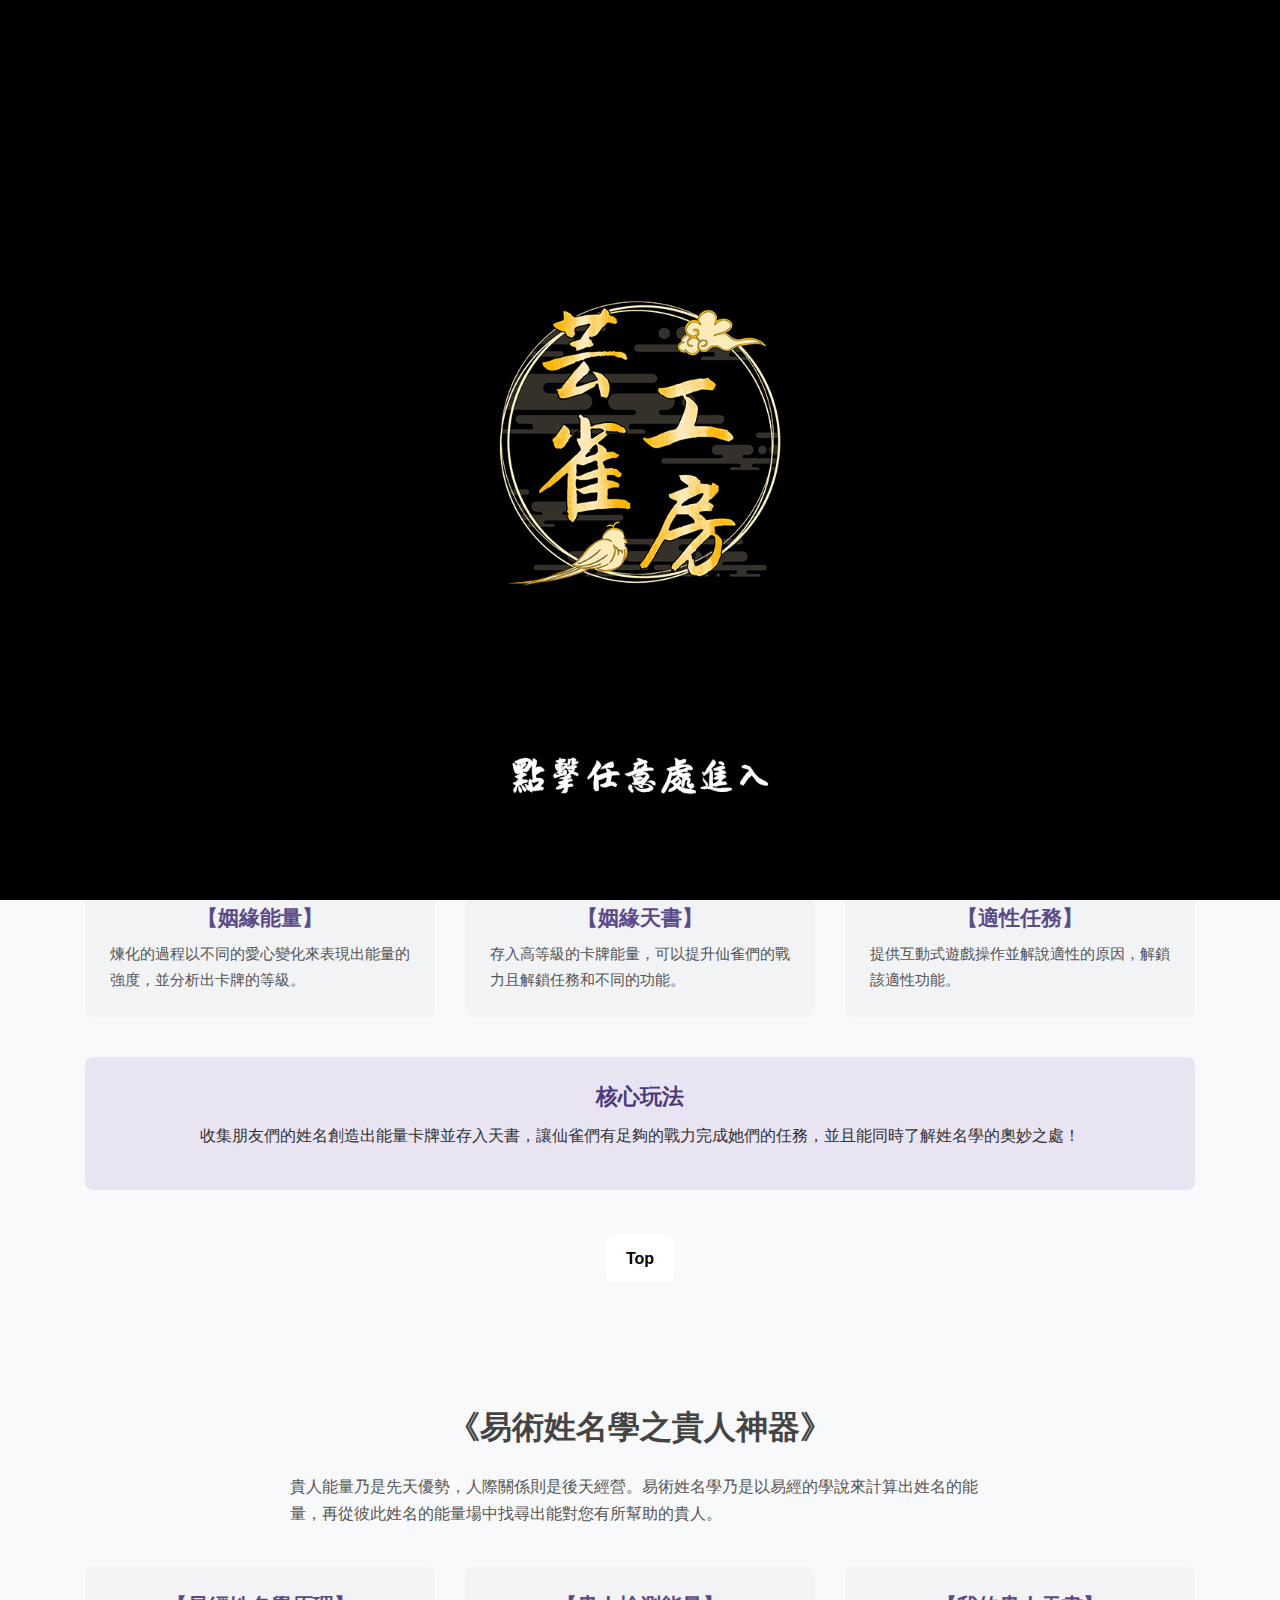
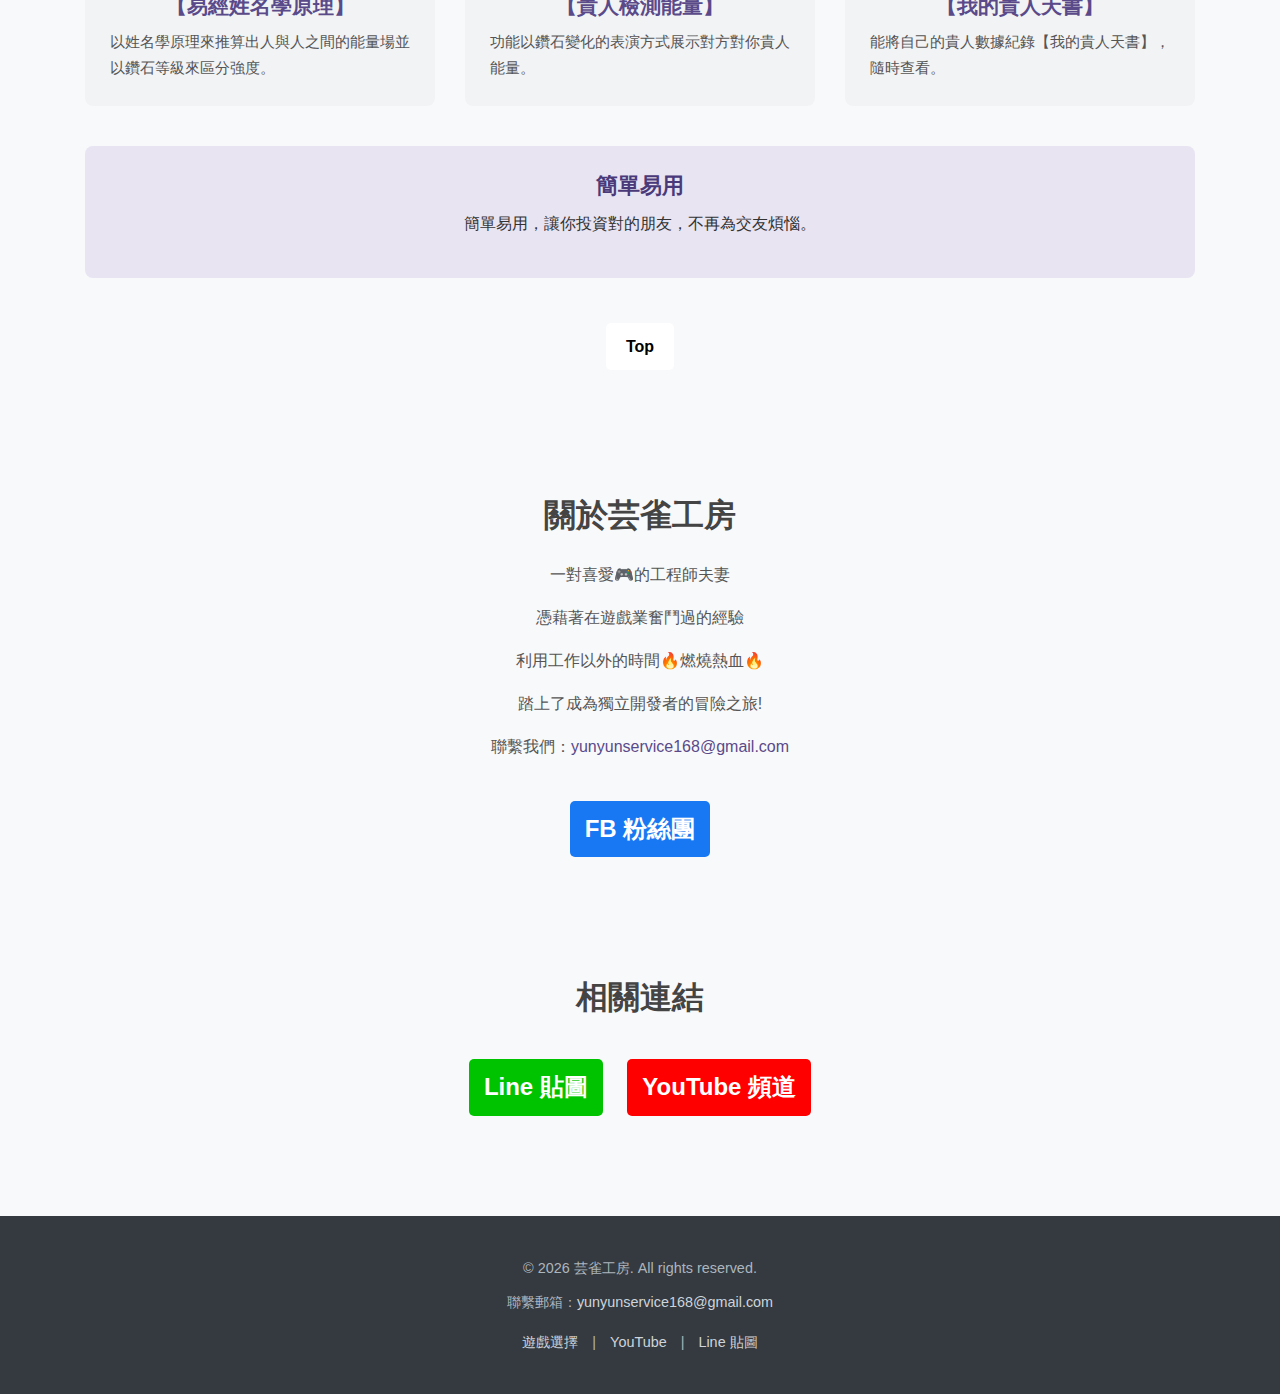
<file: YunqueGame/index.html>
<!DOCTYPE html>
<html lang="zh-Hant"> <!-- 設定語言為繁體中文 -->
<head>
    <meta charset="UTF-8"> <!-- 使用 UTF-8 編碼 -->
    <meta name="viewport" content="width=device-width, initial-scale=1.0"> <!-- 設定視口，用於響應式設計 -->
    <meta name="description" content="芸雀工房 - 探索芸雀異聞錄與易術姓名學之貴人神器等結合命理的獨特遊戲。立即了解詳情並下載！"> <!-- 網站描述，用於 SEO -->
    <meta name="keywords" content="芸雀工房, 芸雀異聞錄, 易術姓名學之貴人神器, 命理, 姓名學, 卡牌遊戲, 手機遊戲, 獨立遊戲, App Store, Google Play"> <!-- 網站關鍵字，用於 SEO -->
    <title>芸雀工房</title> <!-- 瀏覽器標籤頁顯示的標題 -->
    <link rel="stylesheet" href="style.css"> <!-- 連結外部 CSS 樣式表 -->
    <!-- 可以在這裡加入你的網站圖標 Favicon -->
    <link rel="icon" href="images/Logo.png" type="image/x-icon">
</head>
<body>

    <!-- ===== 初始全畫面 Logo (Splash Screen) ===== -->
    <div id="splash-screen">
        <!-- **重要**: 請將 src 指向你的 Logo 圖片檔案 -->
        <img src="images/logo-large.png" alt="芸雀工房 Logo">
    </div>

    <!-- ===== 主要網站內容 (初始時被 Splash Screen 覆蓋) ===== -->
    <div id="main-content">
        <header> <!-- 頁首區塊 -->
            <div class="container"> <!-- 內容容器，用於限制寬度和居中 -->
                <h1>芸雀工房</h1> <!-- 網站主標題 -->
                <nav> <!-- 導覽列 -->
                    <ul> <!-- 無序列表 -->
                        <li><a href="#game-selection">遊戲選擇</a></li> <!-- 連結到遊戲選擇區塊 -->
                        <li><a href="#yiwenlu-details">芸雀異聞錄</a></li> <!-- 連結到芸雀異聞錄說明區塊 -->
                        <li><a href="#guiren-details">貴人神器</a></li> <!-- 連結到貴人神器說明區塊 -->
                        <li><a href="#about">關於我們</a></li> <!-- 連結到關於我們區塊 -->
                        <li><a href="#links">相關連結</a></li> <!-- 連結到相關連結區塊 -->
                    </ul>
                </nav>
            </div>
        </header>

        <main> <!-- 主要內容區 -->
            <!-- ===== 遊戲選擇區塊 ===== -->
            <section id="game-selection" class="game-selection-section section-padding">
                <div class="container">
                    <h2>選擇您的冒險</h2> <!-- 區塊標題 -->
                    <div class="game-options"> <!-- 包含所有遊戲選項的容器 -->
                        <!-- 遊戲選項 1: 芸雀異聞錄 -->
                        <div class="game-optionImg0">
                            <h3>芸雀異聞錄</h3> <!-- 遊戲名稱 -->
                            <!-- 跳轉到詳細說明的連結 -->
                            <a href="#yiwenlu-details" class="details-link button">查看詳情</a>
                            <div class="download-buttons"> <!-- 下載按鈕容器 -->
                                <!-- App Store 下載連結 -->
                                <a href="https://apps.apple.com/tw/app/%E8%8A%B8%E9%9B%80%E7%95%B0%E8%81%9E%E9%8C%84/id6605929369" target="_blank" class="cta-button app-store">
                                    <!-- **重要**: 請將 src 指向你的 App Store 按鈕圖片 -->
                                    <img src="images/app-store-badge.png" alt="Download on the App Store">
                                </a>
                                <!-- Google Play 下載連結 -->
                                <a href="https://play.google.com/store/apps/details?id=air.tw.com.yunquegame.nameenergygame" target="_blank" class="cta-button google-play">
                                     <!-- **重要**: 請將 src 指向你的 Google Play 按鈕圖片 -->
                                     <img src="images/google-play-badge.png" alt="Get it on Google Play">
                                </a>
                            </div>
                        </div>

                        <!-- 遊戲選項 2: 易術姓名學之貴人神器 -->
                        <div class="game-optionImg1">
                            <h3>易術姓名學之貴人神器</h3> <!-- 遊戲名稱 -->
                             <!-- 跳轉到詳細說明的連結 -->
                            <a href="#guiren-details" class="details-link button">查看詳情</a>
                            <div class="download-buttons"> <!-- 下載按鈕容器 -->
                                <!-- Google Play 下載連結 (此遊戲目前只有 Google Play) -->
                                <a href="https://play.google.com/store/apps/details?id=air.tw.com.maxddd23.luckynameenergy" target="_blank" class="cta-button google-play">
                                    <!-- **重要**: 請將 src 指向你的 Google Play 按鈕圖片 -->
                                    <img src="images/google-play-badge.png" alt="Get it on Google Play">
                                </a>
                                <!-- 若未來有 App Store 版本，可以取消註解下方區塊 -->
                                <!--
                                <a href="#" target="_blank" class="cta-button app-store disabled">
                                    <img src="images/app-store-badge.png" alt="Download on the App Store (敬請期待)">
                                </a>
                                -->
                            </div>
                        </div>
                    </div> <!-- .game-options 結束 -->
                </div> <!-- .container 結束 -->
            </section> <!-- #game-selection 結束 -->

            <!-- ===== 芸雀異聞錄 詳細說明區塊 ===== -->
            <section id="yiwenlu-details" class="features-section section-padding alt-bg">
                <div class="container">
                    <h2>《芸雀異聞錄》</h2> <!-- 區塊標題 -->
                    <p class="section-intro" >現實與虛擬相結合的遊戲，利用姓名所產生的能量轉化為卡牌力量，一起來幫助仙雀們達成任務吧!</p> <!-- 引言 -->
                    <div class="features-grid"> <!-- 特色列表網格 -->
                        <!-- 特色項目 1 -->
                        <div class="feature-item">
                            <!-- 可在此處加入代表此特色的小圖示或截圖 -->
                            <!-- <img src="images/yiwenlu-feature1.png" alt="姓名煉化圖示"> -->
                            <h3>【好友姓名煉化】</h3>
                            <p>將好友們的姓名煉化出含有等級的卡牌能量，存入天書後可以同步提升仙雀們的戰力，一款與現實世界關聯度高的遊戲。</p>
                        </div>
                        <!-- 特色項目 2 -->
                        <div class="feature-item">
                            <h3>【貴人能量】</h3>
                            <p>煉化的過程以不同的鑽石變化來表現出能量的強度，並分析出卡牌的等級。</p>
                        </div>
                        <!-- 特色項目 3 -->
                        <div class="feature-item">
                            <h3>【貴人天書】</h3>
                            <p>存入高等級的卡牌能量，可以提升仙雀們的戰力且解鎖任務和不同的功能。</p>
                        </div>
                        <!-- 特色項目 4 -->
                        <div class="feature-item">
                            <h3>【姻緣能量】</h3>
                            <p>煉化的過程以不同的愛心變化來表現出能量的強度，並分析出卡牌的等級。</p>
                        </div>
                         <!-- 特色項目 5 -->
                        <div class="feature-item">
                            <h3>【姻緣天書】</h3>
                            <p>存入高等級的卡牌能量，可以提升仙雀們的戰力且解鎖任務和不同的功能。</p>
                        </div>
                         <!-- 特色項目 6 -->
                        <div class="feature-item">
                            <h3>【適性任務】</h3>
                            <p>提供互動式遊戲操作並解說適性的原因，解鎖該適性功能。</p>
                        </div>
                    </div> <!-- .features-grid 結束 -->
                    <div class="core-gameplay"> <!-- 核心玩法說明區塊 -->
                        <h3>核心玩法</h3>
                        <p>收集朋友們的姓名創造出能量卡牌並存入天書，讓仙雀們有足夠的戰力完成她們的任務，並且能同時了解姓名學的奧妙之處！</p>
                    </div>
                    <div class="download-buttons">
						<a href="#game-selection" class="back-to-selection button">Top</a>
					</div>
                </div> <!-- .container 結束 -->
            </section> <!-- #yiwenlu-details 結束 -->

            <!-- ===== 易術姓名學之貴人神器 詳細說明區塊 ===== -->
            <section id="guiren-details" class="features-section section-padding alt-bg"> <!-- alt-bg 用於區分背景色 -->
                 <div class="container">
                    <h2>《易術姓名學之貴人神器》</h2> <!-- 區塊標題 -->
                    <p class="section-intro">貴人能量乃是先天優勢，人際關係則是後天經營。易術姓名學乃是以易經的學說來計算出姓名的能量，再從彼此姓名的能量場中找尋出能對您有所幫助的貴人。</p> <!-- 引言 -->
                    <div class="features-grid"> <!-- 特色列表網格 -->
                        <!-- 特色項目 1 -->
                        <div class="feature-item">
                             <!-- 可在此處加入代表此特色的小圖示或截圖 -->
                             <!-- <img src="images/guiren-feature1.png" alt="能量場圖示"> -->
                            <h3>【易經姓名學原理】</h3>
                            <p>以姓名學原理來推算出人與人之間的能量場並以鑽石等級來區分強度。</p>
                        </div>
                         <!-- 特色項目 2 -->
                        <div class="feature-item">
                            <h3>【貴人檢測能量】</h3>
                            <p>功能以鑽石變化的表演方式展示對方對你貴人能量。</p>
                        </div>
                         <!-- 特色項目 3 -->
                        <div class="feature-item">
                            <h3>【我的貴人天書】</h3>
                            <p>能將自己的貴人數據紀錄【我的貴人天書】，隨時查看。</p>
                        </div>
                    </div> <!-- .features-grid 結束 -->
					 <div class="core-gameplay"> <!-- 核心玩法說明區塊 -->
                        <h3>簡單易用</h3>
                        <p>簡單易用，讓你投資對的朋友，不再為交友煩惱。</p>
                    </div>
                     <!-- 返回遊戲選擇區的按鈕 (可選) -->
					<div class="download-buttons">
						<a href="#game-selection" class="back-to-selection button">Top</a>
					</div>
                 </div> <!-- .container 結束 -->
            </section> <!-- #guiren-details 結束 -->

            <!-- ===== 關於我們區塊 ===== -->
            <section id="about" class="about-section section-padding">
                <div class="container">
                    <h2>關於芸雀工房</h2> <!-- 區塊標題 -->
                    <p>一對喜愛🎮的工程師夫妻</p> <!-- 簡介 -->
					<p>憑藉著在遊戲業奮鬥過的經驗</p> <!-- 簡介 -->
					<p>利用工作以外的時間🔥燃燒熱血🔥</p> <!-- 簡介 -->
					<p>踏上了成為獨立開發者的冒險之旅!</p> <!-- 簡介 -->
                    <!--<p>我們是一對熱愛遊戲與命理文化的夫妻獨立開發者，致力於創造獨特且有趣的遊戲體驗。</p>  簡介 -->
                    <p>聯繫我們：<a href="mailto:yunyunservice168@gmail.com">yunyunservice168@gmail.com</a></p> <!-- 電子郵件連結 -->
                    <div class="social-links"> <!-- 社群連結容器 -->
                        <a href="https://www.facebook.com/people/%E8%8A%B8%E9%9B%80%E5%B7%A5%E6%88%BF/61560479685553/" target="_blank" class="social-link facebook">
                            <!-- 可選: 放入 FB 粉絲團 圖標 -->
                            <!-- <img src="images/FB-icon.png" alt="FB 粉絲團"> -->
                           FB 粉絲團
                        </a>
                    </div>
                </div> <!-- .container 結束 -->
            </section> <!-- #about 結束 -->

            <!-- ===== 相關連結區塊 ===== -->
            <section id="links" class="links-section section-padding alt-bg">
                <div class="container">
                    <h2>相關連結</h2> <!-- 區塊標題 -->
					<div class="social-links"> <!-- 社群連結容器 -->
						<a href="https://store.line.me/stickershop/author/4773774/zh-Hant" target="_blank" class="social-link line">
							<!-- 可選: 放入 Line 圖標 -->
							<!-- <img src="images/line-icon.png" alt="Line"> -->
							Line 貼圖
						</a>
						
						<a href="https://www.youtube.com/@fortune-teller888" target="_blank" class="social-link youtube">
							<!-- 可選: 放入 YouTube 圖標 -->
							<!-- <img src="images/youtube-icon.png" alt="YouTube"> -->
							YouTube 頻道
						</a>
					</div>
                </div> <!-- .container 結束 -->
            </section> <!-- #links 結束 -->

        </main> <!-- main 結束 -->

        <footer> <!-- 頁尾區塊 -->
            <div class="container">
                <!-- 版權宣告，年份會由 JavaScript 動態填入 -->
                <p>&copy; <span id="current-year"></span> 芸雀工房. All rights reserved.</p>
                <p>聯繫郵箱：<a href="mailto:yunyunservice168@gmail.com">yunyunservice168@gmail.com</a></p>
                 <div class="footer-links"> <!-- 頁尾連結 -->
                   <a href="#game-selection">遊戲選擇</a> | <!-- 內部連結 -->
                   <a href="https://www.youtube.com/@fortune-teller888" target="_blank">YouTube</a> | <!-- 外部連結 -->
                   <a href="https://store.line.me/stickershop/author/4773774/zh-Hant" target="_blank">Line 貼圖</a> <!-- 外部連結 -->
                </div>
            </div>
        </footer> <!-- footer 結束 -->

    </div> <!-- #main-content 結束 -->

    <!-- ===== JavaScript 檔案連結 ===== -->
    <!-- 將 JavaScript 放在 body 結尾前，確保 HTML 元素都載入後才執行 -->
    <script src="script.js"></script>
</body>
</html>
</file>
<file: YunqueGame/style.css>
/* ===== 基本重設與全域樣式 ===== */
* { /* 選取所有元素 */
    margin: 0; /* 清除預設外邊距 */
    padding: 0; /* 清除預設內邊距 */
    box-sizing: border-box; /* 盒模型計算方式: 包含 padding 和 border */
}

html {
    scroll-behavior: smooth; /* 啟用頁面內錨點連結的平滑滾動效果 */
    font-size: 16px; /* 設定根元素的基準字體大小 */
}

body {
    font-family: 'Helvetica Neue', Arial, 'Microsoft JhengHei', '微軟正黑體', sans-serif; /* 設定預設字體，優先使用系統常見字體 */
    line-height: 1.7; /* 設定行高，增加易讀性 */
    color: #333; /* 設定預設文字顏色 (深灰色) */
    background-color: #f8f9fa; /* 設定頁面背景色 (非常淺的灰色) */
    overflow: hidden; /* 初始隱藏滾動條，防止 splash screen 出現時能滾動下方內容 */
	/* 1. 指定你的背景圖片路徑 */
	background-image: url('images/BG.png'); /* 將 'your-image.jpg' 換成你的圖片路徑 */

	/* 2. 背景圖片不重複 
	background-repeat: no-repeat;*/

	/* 3. 關鍵：讓背景圖片縮放以完全覆蓋背景區域 */
	/*    圖片會等比例縮放，直到寬度和高度都至少等於容器大小 */
	/*    超出容器的部分會被裁掉 
	background-size: cover;*/

	/* 4. (可選) 將背景圖片固定在視窗中，不隨頁面內容滾動 */
	/*    如果希望背景跟著內容滾動，可以移除此行或設為 scroll */
	background-attachment: fixed;

	/* 5. (可選但推薦) 將圖片置中顯示 */
	/*    這樣縮放和裁切時，會以圖片中心為基準 */
	background-position: center center;
}

.container {
    width: 90%; /* 容器寬度為父元素的 90% */
    max-width: 1140px; /* 容器最大寬度 */
    margin-left: auto; /* 自動左邊距 */
    margin-right: auto; /* 自動右邊距，實現水平置中 */
    padding-left: 15px; /* 容器左右內邊距 */
    padding-right: 15px;
}

img {
    max-width: 100%; /* 確保圖片不會超出其容器 */
    height: auto; /* 維持圖片的原始寬高比 */
    display: block; /* 避免圖片下方出現不明空隙 */
}

a { /* 設定連結樣式 */
    color: #5a4a8a; /* 連結顏色 (紫色系) */
    text-decoration: none; /* 移除連結底線 */
    transition: color 0.3s ease; /* 顏色變化時的平滑過渡效果 */
}

a:hover { /* 滑鼠懸停在連結上時的樣式 */
    color: #3c305d; /* 懸停時顏色加深 */
    text-decoration: none; /* 保持無底線 */
}

h1, h2, h3 { /* 設定標題樣式 */
    line-height: 1.3; /* 標題行高 */
    color: #444; /* 標題顏色 */
    margin-bottom: 0.75em; /* 標題下方外邊距 */
}

h1 { font-size: 2.5rem; } /* 主標題字體大小 */
h2 { font-size: 2rem; text-align: center;} /* 區塊標題字體大小、置中 */
h3 { font-size: 1.5rem; color: #5a4a8a; text-align: center;} /* 次級標題字體大小、顏色 */

p { /* 設定段落樣式 */
    margin-bottom: 1rem; /* 段落下外邊距 */
    color: #555; /* 段落文字顏色 (稍淺的灰色) */
	/*text-align: center;  文字置中 */
}

.section-padding { /* 通用區塊上下內邊距 */
    padding-top: 60px;
    padding-bottom: 60px;
}

.alt-bg { /* 交替區塊背景色 */
    /*background-color: #ffffff;  白色背景 */
}

/* ===== 初始全畫面 Logo (Splash Screen) ===== */
#splash-screen {
    position: fixed; /* 固定定位，相對於瀏覽器視窗 */
    top: 0;
    left: 0;
    width: 100vw; /* 寬度等於視窗寬度 */
    height: 100vh; /* 高度等於視窗高度 */
    background-color: #000000; /* 背景色 (黑色) */
    display: flex; /* 使用 Flexbox 佈局 */
    flex-direction: column; /* 子元素垂直排列 */
    justify-content: center; /* 垂直居中 */
    align-items: center; /* 水平居中 */
    z-index: 9999; /* 設定堆疊順序，確保在最上層 */
    cursor: pointer; /* 滑鼠樣式改為手指，提示可點擊 */
    opacity: 1; /* 初始完全不透明 */
    visibility: visible; /* 初始可見 */
    transition: opacity 0.8s ease-out, visibility 0s linear 0.8s; /* 設定淡出動畫效果 (透明度變化 0.8 秒，可見性在 0.8 秒後立即改變) */
}

#splash-screen img {
    max-width: 100%; /* Logo 最大寬度限制 */
    max-height: 100vh; /* Logo 最大高度限制 */
    object-fit: contain; /* 確保 Logo 完整顯示且不變形 */
}

/* 用於隱藏 Splash Screen 的 CSS Class */
#splash-screen.hidden {
    opacity: 0; /* 完全透明 */
    visibility: hidden; /* 隱藏 */
    pointer-events: none; /* 隱藏後不再攔截滑鼠事件 */
    transition: opacity 0.8s ease-out, visibility 0s linear 0.8s; /* 淡出動畫 */
}

/* ===== 主要網站內容容器 ===== */
#main-content {
   /* 不需要特別樣式，主要用於包裹 Splash Screen 以外的內容 */
}

/* ===== 頁首 Header ===== */
header {
    background-color: #fff; /* 頁首背景色 (白色) */
    padding: 10px 0; /* 頁首上下內邊距 */
    border-bottom: 1px solid #e9ecef; /* 頁首下方邊框 */
    position: sticky; /* 黏性定位，滾動時會固定在頂部 */
    top: 0; /* 固定在頂部 */
    z-index: 1000; /* 設定堆疊順序，確保在內容之上 */
    box-shadow: 0 2px 4px rgba(0,0,0,0.05); /* 微小的陰影效果 */
}

header .container {
    display: flex; /* 使用 Flexbox 佈局 */
    justify-content: space-between; /* 子元素左右對齊 */
    align-items: center; /* 子元素垂直居中 */
}

header h1 {
    color: #5a4a8a; /* 網站標題顏色 */
    font-size: 1.8rem; /* 網站標題大小 */
    margin-bottom: 0; /* 清除標題預設下邊距 */
}

header nav ul {
    list-style: none; /* 清除列表樣式 (小圓點) */
    display: flex; /* 使用 Flexbox 佈局 */
    margin: 0; /* 清除列表預設邊距 */
    padding: 0; /* 清除列表預設內邊距 */
}

header nav ul li {
    margin-left: 25px; /* 導覽項目之間的左邊距 */
}

header nav ul li a {
    text-decoration: none; /* 移除連結底線 */
    color: #555; /* 導覽連結顏色 */
    font-weight: 600; /* 字體加粗 */
    font-size: 0.95rem; /* 字體大小 */
    transition: color 0.3s ease; /* 顏色變化過渡效果 */
}

header nav ul li a:hover,
header nav ul li a.active { /* 滑鼠懸停或當前活動頁面的導覽連結 */
    color: #5a4a8a; /* 改變顏色 */
}

/* ===== 通用按鈕樣式 ===== */
.button {
    display: inline-block; /* 允許設定寬高和邊距 */
    padding: 10px 20px; /* 按鈕內邊距 */
    background-color: #5a4a8a; /* 背景色 (紫色系) */
    color: #fff; /* 文字顏色 (白色) */
    border: none; /* 無邊框 */
    border-radius: 5px; /* 圓角 */
    font-weight: 600; /* 字體加粗 */
    text-align: center; /* 文字置中 */
    cursor: pointer; /* 滑鼠樣式 */
    transition: background-color 0.3s ease, transform 0.2s ease; /* 背景色和變形效果的過渡 */
    margin: 5px; /* 按鈕周圍外邊距 */
}

.button:hover {
    background-color: #4a3a7a; /* 滑鼠懸停時加深背景色 */
    color: #fff; /* 保持文字白色 */
    transform: translateY(-2px); /* 輕微向上移動 */
}

/* 查看詳情按鈕的特定樣式 */
.details-link {
    background-color: #6c757d; /* 背景色 (灰色) */
    margin-bottom: 15px; /* 與下方下載按鈕的間距 */
}
.details-link:hover {
    background-color: #5a6268; /* 滑鼠懸停時加深背景色 */
}

/* 返回選擇按鈕的特定樣式 */
.back-to-selection {
     background-color: #ffffff; /* 背景色 (黃色) */
     color: #000; /* 文字顏色 (白) */
     margin-top: 30px; /* 與上方內容的間距 */
}
.back-to-selection:hover {
     /*background-color: #e0a800;  滑鼠懸停時加深背景色 */
     color: #fff; /* 文字顏色 (黑) */
}


/* ===== 遊戲選擇區塊 ===== */
.game-selection-section {
    /*background-color: #e8e4f2;  區塊背景色 (淡紫色) */
}

.game-options {
    display: flex; /* 使用 Flexbox 佈局 */
    justify-content: space-around; /* 子元素平均分佈空間 */
    align-items: stretch; /* 子元素在交叉軸上拉伸以等高 */
    flex-wrap: wrap; /* 在空間不足時允許換行 */
    gap: 30px; /* 子元素之間的間隙 */
    margin-top: 30px; /* 與上方標題的間距 */
}

.game-option {
    background-color: #fff;/*  遊戲選項背景色 (白色) */
    padding: 30px 25px; /* 內邊距 */
    border-radius: 10px; /* 圓角 */
    box-shadow: 0 5px 15px rgba(0,0,0,0.08); /* 陰影效果 */
    flex-basis: calc(50% - 30px); /* 理想基礎寬度 (50% 減去部分間隙) */
    min-width: 290px; /* 最小寬度，防止過度壓縮 */
    display: flex; /* 使用 Flexbox 佈局 */
    flex-direction: column; /* 子元素垂直排列 */
    align-items: center; /* 子元素水平居中 */
    text-align: center; /* 文字置中 */
}

.game-optionImg0{
	padding: 30px 25px; /* 內邊距 */
    border-radius: 10px; /* 圓角 */
    box-shadow: 0 5px 15px rgba(0,0,0,0.08); /* 陰影效果 */
    flex-basis: calc(50% - 30px); /* 理想基礎寬度 (50% 減去部分間隙) */
    min-width: 290px; /* 最小寬度，防止過度壓縮 */
    display: flex; /* 使用 Flexbox 佈局 */
    flex-direction: column; /* 子元素垂直排列 */
    align-items: center; /* 子元素水平居中 */
    text-align: center; /* 文字置中 */
    background-image: url('images/Apps0.png');
	background-repeat: no-repeat;
	background-size: cover;
	background-position: center center;
	color: #ffffff; /* 例如將文字改為白色 */
}

.game-optionImg1{
	padding: 30px 25px; /* 內邊距 */
    border-radius: 10px; /* 圓角 */
    box-shadow: 0 5px 15px rgba(0,0,0,0.08); /* 陰影效果 */
    flex-basis: calc(50% - 30px); /* 理想基礎寬度 (50% 減去部分間隙) */
    min-width: 290px; /* 最小寬度，防止過度壓縮 */
    display: flex; /* 使用 Flexbox 佈局 */
    flex-direction: column; /* 子元素垂直排列 */
    align-items: center; /* 子元素水平居中 */
    text-align: center; /* 文字置中 */
    background-image: url('images/Apps1.png');
	background-repeat: no-repeat;
	background-size: cover;
	background-position: center center;
	color: #ffffff; /* 例如將文字改為白色 */
}

.game-option h3 {
    margin-bottom: 15px; /* 遊戲標題下方間距 */
}

.download-buttons {
    margin-top: auto; /* 將下載按鈕推到底部 (當 details-link 存在時) */
    padding-top: 15px; /* 與上方內容的間距 */
    display: flex; /* 使用 Flexbox 佈局 */
    flex-wrap: wrap; /* 允許換行 */
    justify-content: center; /* 水平居中 */
    gap: 10px; /* 按鈕之間的間隙 */
}

.cta-button { /* 行動呼籲按鈕 (主要指商店按鈕) */
    display: inline-block; /* 行內塊元素 */
    padding: 0; /* 清除內邊距，讓圖片控制尺寸 */
    border: none; /* 無邊框 */
    background: none; /* 無背景 */
    cursor: pointer; /* 滑鼠樣式 */
    transition: transform 0.2s ease; /* 變形過渡效果 */
    line-height: 0; /* 清除圖片按鈕可能產生的額外行高 */
}

.cta-button:hover {
    transform: scale(1.05); /* 滑鼠懸停時輕微放大 */
}

.cta-button img {
     height: 50px; /* 設定商店按鈕圖片高度 */
     width: auto; /* 寬度自動 */
     display: block; /* 確保圖片正確顯示 */
}

/* ===== 特色說明區塊 ===== */
.features-section .section-intro {
    max-width: 700px; /* 引言文字最大寬度 */
    margin-left: auto;
    margin-right: auto;
    margin-bottom: 40px; /* 與下方網格的間距 */
}

.features-grid {
    display: grid; /* 使用 Grid 佈局 */
    /* 自動適應欄數，每欄最小 280px，最大 1fr (平均分配剩餘空間) */
    grid-template-columns: repeat(auto-fit, minmax(280px, 1fr));
    gap: 30px; /* 網格間隙 */
    text-align: left; /* 網格項目內文字靠左 */
}

.feature-item {
    background-color: #f8f9fa; /* 特色項目背景色 (如果父層是白色) */
    padding: 25px; /* 內邊距 */
    border-radius: 8px; /* 圓角 */
    /* border: 1px solid #e9ecef; */ /* 可選：添加細邊框 */
}
/* 如果父層是 .alt-bg (白色)，則讓項目背景稍有區別 */
.alt-bg .feature-item {
     background-color: #f1f3f5;
}


.feature-item h3 {
    font-size: 1.3rem; /* 特色標題大小 */
    margin-bottom: 10px; /* 下方間距 */
}

.feature-item p {
    font-size: 0.95rem; /* 特色描述文字大小 */
    color: #555; /* 文字顏色 */
    margin-bottom: 0; /* 清除段落下邊距 */
}

.core-gameplay {
    margin-top: 40px; /* 與上方網格的間距 */
    padding: 25px; /* 內邊距 */
    background-color: #e8e4f2; /* 背景色 (淡紫色) */
    border-radius: 8px; /* 圓角 */
    text-align: center; /* 內部文字置中 */
}
.core-gameplay h3 {
     font-size: 1.4rem; /* 核心玩法標題大小 */
     color: #4a3a7a; /* 顏色 */
     margin-bottom: 10px; /* 下方間距 */
}
.core-gameplay p {
     font-size: 1rem; /* 描述文字大小 */
     color: #333; /* 文字顏色 */
}

/* ===== 關於我們區塊 ===== */
.about-section {
    text-align: center; /* 內容置中 */
}

.about-section p {
    max-width: 600px; /* 限制文字寬度 */
    margin-left: auto;
    margin-right: auto;
}

.social-links {
    margin-top: 40px; /* 與上方文字的間距 */
}

.social-link {
    display: inline-block; /* 行內塊 */
    margin: 0 10px; /* 左右外邊距 */
    padding: 8px 15px; /* 內邊距 */
    border-radius: 5px; /* 圓角 */
    text-decoration: none; /* 無底線 */
    color: white; /* 文字白色 */
    font-weight: 600; /* 字體加粗 */
    transition: opacity 0.3s ease, transform 0.2s ease; /* 過渡效果 */
}

.social-link.facebook {
    background-color: #1877f2; /* facebook 藍色 */
	font-size: 1.5rem; /* 字體大小 */
}

.social-link.youtube {
    background-color: #FF0000; /* YouTube 紅色 */
	font-size: 1.5rem; /* 字體大小 */
}

.social-link.line {
    background-color: #00c300; /* Line 綠色 */
	font-size: 1.5rem; /* 字體大小 */
}

.social-link:hover {
    opacity: 0.85; /* 滑鼠懸停時降低透明度 */
    transform: translateY(-2px); /* 輕微上移 */
}

/* ===== 相關連結區塊 ===== */
.links-section {
    text-align: center; /* 內容置中 */
}


/* ===== 頁尾 Footer ===== */
footer {
    background-color: #343a40; /* 頁尾背景色 (深灰色) */
    color: #adb5bd; /* 頁尾文字顏色 (淺灰色) */
    text-align: center; /* 文字置中 */
    padding: 40px 0; /* 上下內邊距 */
    font-size: 0.9rem; /* 字體大小 */
    margin-top: 40px; /* 與上方內容的間距 */
}

footer .container {
    padding-top: 0;
    padding-bottom: 0;
}

footer a {
    color: #ced4da; /* 頁尾連結顏色 */
    text-decoration: none; /* 無底線 */
}

footer a:hover {
    color: #fff; /* 滑鼠懸停時變白色 */
    text-decoration: underline; /* 添加底線 */
}

footer p {
    margin-bottom: 10px; /* 段落下邊距 */
    color: #adb5bd; /* 確保文字顏色 */
}

.footer-links {
    margin-top: 15px; /* 與上方版權文字的間距 */
}
.footer-links a {
    margin: 0 10px; /* 連結左右外邊距 */
}

/* ===== 響應式設計 (針對不同螢幕尺寸調整樣式) ===== */

/* 中等螢幕 (平板) */
@media (max-width: 992px) {
    .container {
        max-width: 960px; /* 調整容器最大寬度 */
    }
    .game-option {
        flex-basis: calc(50% - 20px); /* 調整基礎寬度 */
        gap: 20px; /* 調整間隙 */
    }
     h1 { font-size: 2.2rem; }
     h2 { font-size: 1.8rem; }
     h3 { font-size: 1.4rem; }
}

/* 小型螢幕 (平板、大型手機) */
@media (max-width: 768px) {
    html { font-size: 15px; } /* 稍微縮小基準字體 */
    header .container {
        flex-direction: column; /* 頁首內容垂直排列 */
        text-align: center; /* 文字置中 */
    }
    header nav {
        margin-top: 10px; /* 導覽列與標題的間距 */
    }
     header nav ul {
        justify-content: center; /* 導覽項目置中 */
    }
     header nav ul li {
        margin: 0 5px; /* 調整導覽項目間距 */
    }
    .game-options {
        flex-direction: column; /* 遊戲選項垂直排列 */
        align-items: center; /* 在交叉軸上居中 */
        gap: 25px; /* 調整垂直間隙 */
    }
    .game-option {
        flex-basis: 100%; /* 每個選項佔滿一行 */
        width: 90%; /* 設定一個寬度 */
        max-width: 450px; /* 最大寬度 */
    }
    .features-grid {
        grid-template-columns: 1fr; /* 特色網格變為單欄 */
    }
     .section-padding { /* 減少區塊上下邊距 */
        padding-top: 40px;
        padding-bottom: 40px;
    }
     h1 { font-size: 2rem; }
     h2 { font-size: 1.6rem; }
     h3 { font-size: 1.3rem; }
}

/* 超小型螢幕 (手機) */
@media (max-width: 576px) {
    html { font-size: 14px; } /* 進一步縮小基準字體 */
    header nav ul li {
        margin: 0 3px; /* 再縮小導覽項目間距 */
    }
    .cta-button img {
         height: 45px; /* 商店按鈕再縮小一點 */
     }
    .button { /* 調整通用按鈕大小 */
        padding: 8px 16px;
        font-size: 0.9rem;
    }
     .feature-item { /* 減少特色項目內邊距 */
        padding: 20px;
     }
     footer { font-size: 0.85rem; } /* 頁尾字體再小一點 */
}
</file>
